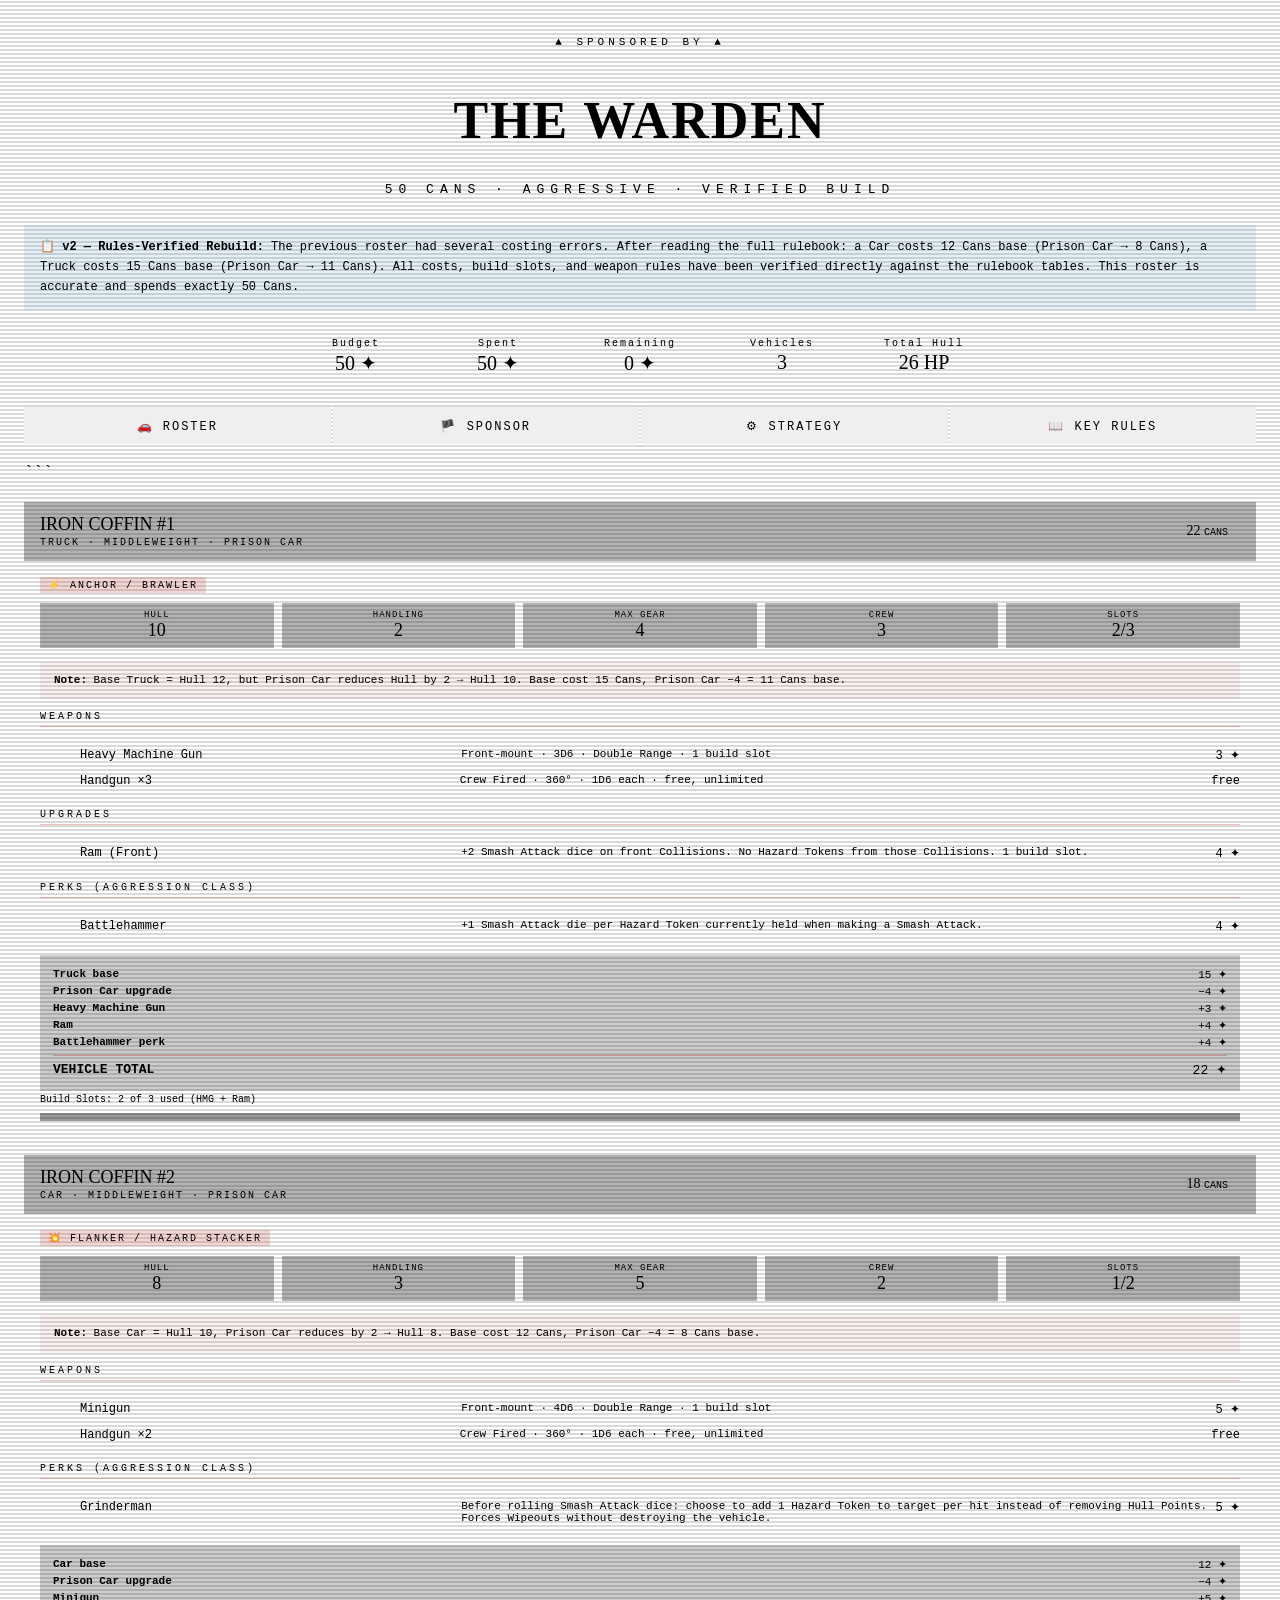
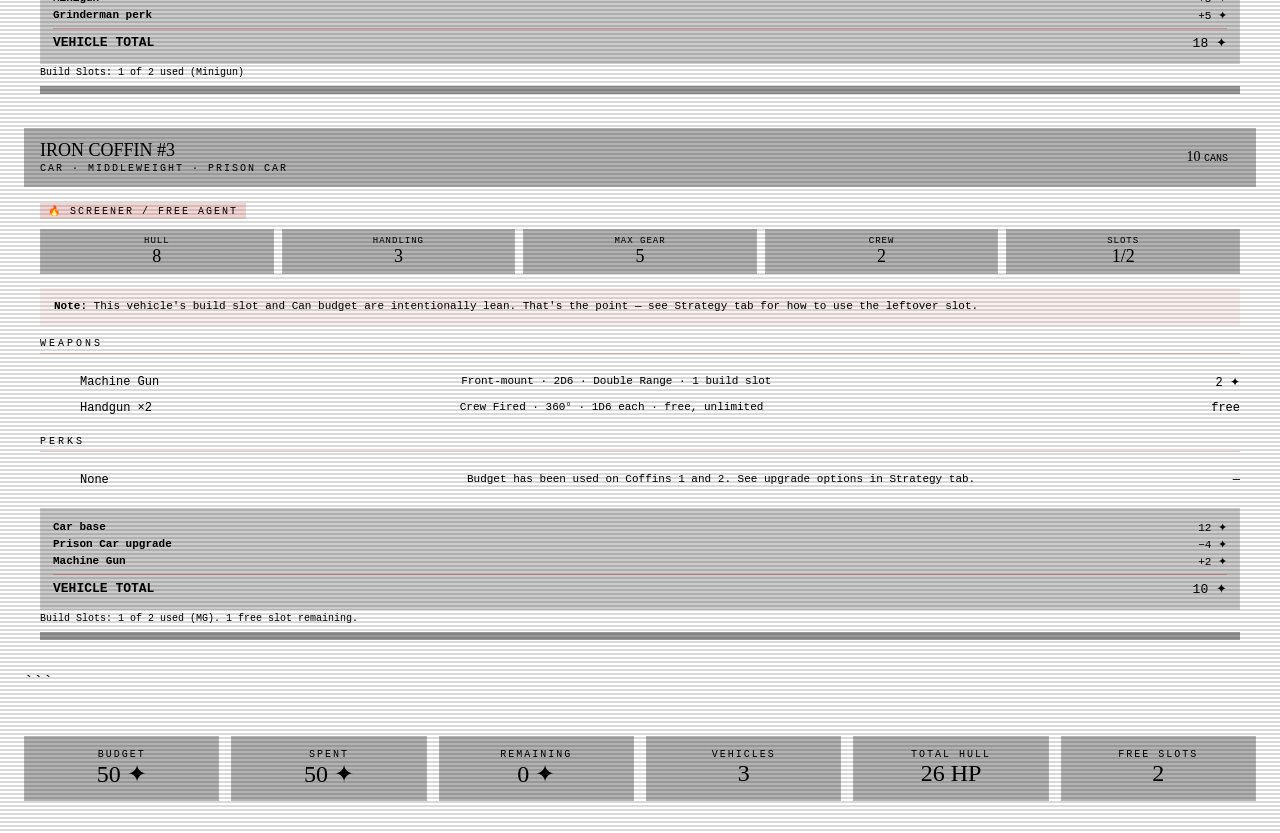
<file: examples/the-warden-roster.html>
<!DOCTYPE html>

<html lang="en">
<head>
<meta charset="UTF-8">
<meta name="viewport" content="width=device-width, initial-scale=1.0">
<title>GASLANDS: WARDEN TEAM ROSTER v2</title>
<style>
  @import url('https://fonts.googleapis.com/css2?family=Black+Ops+One&family=Share+Tech+Mono&family=Oswald:wght@300;400;700&display=swap');

:root {
–rust: #c0392b;
–rust-dark: #7b241c;
–rust-glow: #e74c3c;
–amber: #f39c12;
–amber-light: #f9ca24;
–soot: #1a1208;
–soot-mid: #2c1f0e;
–soot-light: #3d2b14;
–metal: #8d8d8d;
–metal-light: #b0b0b0;
–smoke: #4a4a4a;
–text-primary: #f0e6d3;
–text-muted: #a09070;
–green: #27ae60;
–green-bright: #2ecc71;
–blue: #2980b9;
–blue-bright: #3498db;
}

- { box-sizing: border-box; margin: 0; padding: 0; }

body {
background-color: var(–soot);
background-image:
repeating-linear-gradient(0deg, transparent, transparent 2px, rgba(0,0,0,0.15) 2px, rgba(0,0,0,0.15) 4px),
repeating-linear-gradient(90deg, transparent, transparent 40px, rgba(255,255,255,0.01) 40px, rgba(255,255,255,0.01) 41px);
color: var(–text-primary);
font-family: ‘Share Tech Mono’, monospace;
min-height: 100vh;
padding: 24px 16px;
}

.header { text-align: center; margin-bottom: 28px; position: relative; }
.header::before, .header::after {
content: ‘’; display: block; height: 3px;
background: linear-gradient(90deg, transparent, var(–rust), var(–amber), var(–rust), transparent);
}
.header::before { margin-bottom: 16px; }
.header::after { margin-top: 16px; }
.sponsor-badge {
display: inline-block; background: var(–rust-dark);
border: 1px solid var(–rust); padding: 4px 16px;
font-size: 11px; letter-spacing: 4px; color: var(–amber);
margin-bottom: 8px; text-transform: uppercase;
}
h1 {
font-family: ‘Black Ops One’, cursive;
font-size: clamp(28px, 6vw, 52px);
color: var(–text-primary);
text-shadow: 2px 2px 0 var(–rust-dark), 0 0 30px rgba(192,57,43,0.5);
letter-spacing: 2px; line-height: 1;
}
.subtitle { color: var(–text-muted); font-size: 13px; letter-spacing: 6px; margin-top: 8px; text-transform: uppercase; }

.correction-banner {
background: rgba(41,128,185,0.12);
border: 1px solid var(–blue);
border-left: 4px solid var(–blue-bright);
padding: 12px 16px;
font-size: 12px;
color: var(–text-muted);
margin-bottom: 20px;
line-height: 1.7;
}
.correction-banner strong { color: var(–blue-bright); }

.summary-bar { display: flex; gap: 12px; justify-content: center; flex-wrap: wrap; margin-bottom: 24px; }
.stat-pill {
background: var(–soot-light); border: 1px solid var(–smoke);
padding: 8px 20px; font-size: 13px; display: flex; flex-direction: column;
align-items: center; gap: 2px; min-width: 90px;
}
.stat-pill .label { color: var(–text-muted); font-size: 10px; letter-spacing: 2px; }
.stat-pill .value { color: var(–amber); font-size: 20px; font-family: ‘Black Ops One’, cursive; }
.stat-pill.exact .value { color: var(–green-bright); }

.tabs { display: flex; gap: 2px; margin-bottom: 20px; border-bottom: 2px solid var(–rust-dark); }
.tab {
background: var(–soot-mid); border: none; color: var(–text-muted);
font-family: ‘Share Tech Mono’, monospace; font-size: 12px; letter-spacing: 2px;
padding: 10px 16px; cursor: pointer; text-transform: uppercase;
transition: all 0.15s; border-top: 2px solid transparent; flex: 1;
}
.tab:hover { color: var(–text-primary); background: var(–soot-light); }
.tab.active { background: var(–soot); color: var(–amber); border-top: 2px solid var(–rust); }

.panel { display: none; }
.panel.active { display: block; }

.vehicles-grid { display: grid; gap: 20px; }
.vehicle-card {
background: var(–soot-mid); border: 1px solid var(–smoke);
border-left: 4px solid var(–rust); position: relative; overflow: hidden;
animation: slideIn 0.3s ease-out;
}
@keyframes slideIn { from { opacity:0; transform:translateX(-10px); } to { opacity:1; transform:translateX(0); } }
.vehicle-card::before {
content:’’; position:absolute; top:0; right:0;
width:80px; height:80px;
background:radial-gradient(circle at top right, rgba(192,57,43,0.08), transparent 70%);
pointer-events:none;
}
.card-header {
background: rgba(0,0,0,0.3); padding: 12px 16px;
display: flex; justify-content: space-between; align-items: center;
border-bottom: 1px solid rgba(255,255,255,0.05);
}
.vehicle-name { font-family: ‘Black Ops One’, cursive; font-size: 18px; color: var(–text-primary); }
.vehicle-type { font-size: 10px; color: var(–text-muted); letter-spacing: 2px; margin-top: 2px; text-transform: uppercase; }
.cost-badge {
background: var(–rust-dark); border: 1px solid var(–rust);
padding: 4px 12px; font-size: 14px; color: var(–amber-light);
font-family: ‘Black Ops One’, cursive; white-space: nowrap;
}
.cost-badge small { font-size: 10px; color: var(–text-muted); font-family: ‘Share Tech Mono’, monospace; }
.card-body { padding: 14px 16px; }

.stats-row { display: flex; gap: 8px; margin-bottom: 14px; flex-wrap: wrap; }
.stat-box {
background: rgba(0,0,0,0.3); border: 1px solid rgba(255,255,255,0.06);
padding: 6px 10px; text-align: center; min-width: 52px; flex: 1;
}
.stat-box .s-label { font-size: 9px; color: var(–text-muted); letter-spacing: 1px; display: block; text-transform: uppercase; }
.stat-box .s-val { font-size: 18px; color: var(–amber); font-family: ‘Black Ops One’, cursive; display: block; }

.section-title {
font-size: 10px; letter-spacing: 3px; color: var(–rust-glow);
text-transform: uppercase; margin: 12px 0 6px;
border-bottom: 1px solid rgba(192,57,43,0.3); padding-bottom: 4px;
}
.item-list { list-style: none; }
.item-list li {
display: flex; justify-content: space-between; align-items: flex-start;
padding: 5px 0; border-bottom: 1px solid rgba(255,255,255,0.03);
font-size: 12px; gap: 8px;
}
.item-list li:last-child { border-bottom: none; }
.item-name { color: var(–text-primary); flex: 1; }
.item-desc { color: var(–text-muted); font-size: 11px; flex: 2; }
.item-cost { color: var(–amber); white-space: nowrap; }
.item-cost.free { color: var(–text-muted); }

.role-tag {
display: inline-block; background: rgba(192,57,43,0.2);
border: 1px solid var(–rust-dark); padding: 2px 8px;
font-size: 10px; letter-spacing: 2px; color: var(–rust-glow);
margin-bottom: 10px; text-transform: uppercase;
}
.slot-bar { height: 8px; background: rgba(0,0,0,0.4); border: 1px solid var(–smoke); margin-top: 8px; overflow: hidden; }
.slot-fill { height: 100%; background: linear-gradient(90deg, var(–rust), var(–amber)); transition: width 0.4s ease; }
.slot-label { font-size: 10px; color: var(–text-muted); margin-top: 3px; }

.cost-breakdown {
background: rgba(0,0,0,0.2); border: 1px solid rgba(255,255,255,0.05);
padding: 10px 12px; margin-top: 12px; font-size: 11px;
}
.cost-row { display: flex; justify-content: space-between; padding: 2px 0; color: var(–text-muted); }
.cost-row.total { color: var(–amber); border-top: 1px solid rgba(192,57,43,0.4); margin-top: 4px; padding-top: 6px; font-size: 13px; }
.cost-row strong { color: var(–text-primary); }

.totals-grid {
display: grid; grid-template-columns: repeat(auto-fit, minmax(120px, 1fr));
gap: 12px; margin-top: 24px; padding-top: 20px; border-top: 1px solid var(–smoke);
}
.total-item { text-align: center; padding: 12px; background: rgba(0,0,0,0.3); border: 1px solid rgba(255,255,255,0.05); }
.total-item .t-label { font-size: 10px; letter-spacing: 2px; color: var(–text-muted); text-transform: uppercase; display: block; }
.total-item .t-value { font-size: 24px; font-family: ‘Black Ops One’, cursive; color: var(–amber); display: block; }
.total-item.exact .t-value { color: var(–green-bright); }

/* Strategy */
.strategy-grid { display: grid; grid-template-columns: 1fr 1fr; gap: 16px; }
@media (max-width: 600px) { .strategy-grid { grid-template-columns: 1fr; } }
.strategy-card { background: var(–soot-mid); border: 1px solid var(–smoke); border-top: 3px solid var(–rust); padding: 16px; }
.strategy-card h3 { font-family: ‘Oswald’, sans-serif; font-size: 14px; letter-spacing: 3px; color: var(–amber); text-transform: uppercase; margin-bottom: 12px; }
.strategy-card p, .strategy-card li { font-size: 12px; color: var(–text-muted); line-height: 1.7; }
.strategy-card ul { padding-left: 16px; }
.strategy-card li { margin-bottom: 6px; }
.strategy-card li span { color: var(–text-primary); }
.tip-box { background: rgba(243,156,18,0.07); border-left: 3px solid var(–amber); padding: 12px 14px; margin-top: 12px; font-size: 12px; color: var(–text-muted); line-height: 1.7; }
.tip-box strong { color: var(–amber); }

.sponsor-block { background: var(–soot-mid); border: 1px solid var(–smoke); border-left: 4px solid var(–amber); padding: 20px; margin-bottom: 16px; }
.sponsor-block h2 { font-family: ‘Black Ops One’, cursive; font-size: 24px; color: var(–text-primary); margin-bottom: 4px; }
.sponsor-block .flavor { font-size: 12px; color: var(–text-muted); font-style: italic; line-height: 1.6; margin-bottom: 14px; }
.perk-item { display: flex; gap: 10px; padding: 8px 0; border-bottom: 1px solid rgba(255,255,255,0.04); font-size: 12px; }
.perk-item:last-child { border: none; }
.perk-icon { color: var(–rust-glow); font-size: 14px; min-width: 16px; }
.perk-text strong { color: var(–amber-light); display: block; margin-bottom: 2px; font-size: 12px; }
.perk-text span { color: var(–text-muted); line-height: 1.5; }
.why-box { background: rgba(39,174,96,0.07); border-left: 3px solid var(–green); padding: 12px 14px; margin-top: 16px; font-size: 12px; color: var(–text-muted); line-height: 1.7; }
.why-box strong { color: var(–green-bright); }

.divider { height: 1px; background: linear-gradient(90deg, transparent, var(–smoke), transparent); margin: 20px 0; }

.rules-note {
background: rgba(192,57,43,0.07); border: 1px solid var(–rust-dark);
padding: 10px 14px; margin-top: 10px; font-size: 11px; color: var(–text-muted); line-height: 1.6;
}
.rules-note strong { color: var(–rust-glow); }

::-webkit-scrollbar { width: 6px; }
::-webkit-scrollbar-track { background: var(–soot); }
::-webkit-scrollbar-thumb { background: var(–rust-dark); }
</style>

</head>
<body>

<div class="header">
  <div class="sponsor-badge">▲ SPONSORED BY ▲</div>
  <h1>THE WARDEN</h1>
  <div class="subtitle">50 Cans · Aggressive · Verified Build</div>
</div>

<div class="correction-banner">
  <strong>📋 v2 — Rules-Verified Rebuild:</strong> The previous roster had several costing errors. After reading the full rulebook: a Car costs 12 Cans base (Prison Car → 8 Cans), a Truck costs 15 Cans base (Prison Car → 11 Cans). All costs, build slots, and weapon rules have been verified directly against the rulebook tables. This roster is accurate and spends exactly 50 Cans.
</div>

<div class="summary-bar">
  <div class="stat-pill"><span class="label">Budget</span><span class="value">50 ✦</span></div>
  <div class="stat-pill exact"><span class="label">Spent</span><span class="value">50 ✦</span></div>
  <div class="stat-pill"><span class="label">Remaining</span><span class="value">0 ✦</span></div>
  <div class="stat-pill"><span class="label">Vehicles</span><span class="value">3</span></div>
  <div class="stat-pill"><span class="label">Total Hull</span><span class="value">26 HP</span></div>
</div>

<div class="tabs">
  <button class="tab active" onclick="showTab('roster', this)">🚗 Roster</button>
  <button class="tab" onclick="showTab('sponsor', this)">🏴 Sponsor</button>
  <button class="tab" onclick="showTab('strategy', this)">⚙ Strategy</button>
  <button class="tab" onclick="showTab('rules', this)">📖 Key Rules</button>
</div>

<!-- ===== ROSTER ===== -->

<div id="panel-roster" class="panel active">
  <div class="vehicles-grid">

```
<!-- V1: TRUCK -->
<div class="vehicle-card">
  <div class="card-header">
    <div>
      <div class="vehicle-name">IRON COFFIN #1</div>
      <div class="vehicle-type">Truck · Middleweight · Prison Car</div>
    </div>
    <div class="cost-badge">22 <small>CANS</small></div>
  </div>
  <div class="card-body">
    <div class="role-tag">⚡ ANCHOR / BRAWLER</div>
    <div class="stats-row">
      <div class="stat-box"><span class="s-label">Hull</span><span class="s-val">10</span></div>
      <div class="stat-box"><span class="s-label">Handling</span><span class="s-val">2</span></div>
      <div class="stat-box"><span class="s-label">Max Gear</span><span class="s-val">4</span></div>
      <div class="stat-box"><span class="s-label">Crew</span><span class="s-val">3</span></div>
      <div class="stat-box"><span class="s-label">Slots</span><span class="s-val">2/3</span></div>
    </div>
    <div class="rules-note"><strong>Note:</strong> Base Truck = Hull 12, but Prison Car reduces Hull by 2 → Hull 10. Base cost 15 Cans, Prison Car −4 = 11 Cans base.</div>

    <div class="section-title">Weapons</div>
    <ul class="item-list">
      <li>
        <span class="item-name">Heavy Machine Gun</span>
        <span class="item-desc">Front-mount · 3D6 · Double Range · 1 build slot</span>
        <span class="item-cost">3 ✦</span>
      </li>
      <li>
        <span class="item-name">Handgun ×3</span>
        <span class="item-desc">Crew Fired · 360° · 1D6 each · free, unlimited</span>
        <span class="item-cost free">free</span>
      </li>
    </ul>

    <div class="section-title">Upgrades</div>
    <ul class="item-list">
      <li>
        <span class="item-name">Ram (Front)</span>
        <span class="item-desc">+2 Smash Attack dice on front Collisions. No Hazard Tokens from those Collisions. 1 build slot.</span>
        <span class="item-cost">4 ✦</span>
      </li>
    </ul>

    <div class="section-title">Perks (Aggression class)</div>
    <ul class="item-list">
      <li>
        <span class="item-name">Battlehammer</span>
        <span class="item-desc">+1 Smash Attack die per Hazard Token currently held when making a Smash Attack.</span>
        <span class="item-cost">4 ✦</span>
      </li>
    </ul>

    <div class="cost-breakdown">
      <div class="cost-row"><strong>Truck base</strong><span>15 ✦</span></div>
      <div class="cost-row"><strong>Prison Car upgrade</strong><span>−4 ✦</span></div>
      <div class="cost-row"><strong>Heavy Machine Gun</strong><span>+3 ✦</span></div>
      <div class="cost-row"><strong>Ram</strong><span>+4 ✦</span></div>
      <div class="cost-row"><strong>Battlehammer perk</strong><span>+4 ✦</span></div>
      <div class="cost-row total"><strong>VEHICLE TOTAL</strong><span>22 ✦</span></div>
    </div>

    <div class="slot-label">Build Slots: 2 of 3 used (HMG + Ram)</div>
    <div class="slot-bar"><div class="slot-fill" style="width:67%"></div></div>
  </div>
</div>

<!-- V2: CAR - FLANKER -->
<div class="vehicle-card">
  <div class="card-header">
    <div>
      <div class="vehicle-name">IRON COFFIN #2</div>
      <div class="vehicle-type">Car · Middleweight · Prison Car</div>
    </div>
    <div class="cost-badge">18 <small>CANS</small></div>
  </div>
  <div class="card-body">
    <div class="role-tag">💥 FLANKER / HAZARD STACKER</div>
    <div class="stats-row">
      <div class="stat-box"><span class="s-label">Hull</span><span class="s-val">8</span></div>
      <div class="stat-box"><span class="s-label">Handling</span><span class="s-val">3</span></div>
      <div class="stat-box"><span class="s-label">Max Gear</span><span class="s-val">5</span></div>
      <div class="stat-box"><span class="s-label">Crew</span><span class="s-val">2</span></div>
      <div class="stat-box"><span class="s-label">Slots</span><span class="s-val">1/2</span></div>
    </div>
    <div class="rules-note"><strong>Note:</strong> Base Car = Hull 10, Prison Car reduces by 2 → Hull 8. Base cost 12 Cans, Prison Car −4 = 8 Cans base.</div>

    <div class="section-title">Weapons</div>
    <ul class="item-list">
      <li>
        <span class="item-name">Minigun</span>
        <span class="item-desc">Front-mount · 4D6 · Double Range · 1 build slot</span>
        <span class="item-cost">5 ✦</span>
      </li>
      <li>
        <span class="item-name">Handgun ×2</span>
        <span class="item-desc">Crew Fired · 360° · 1D6 each · free, unlimited</span>
        <span class="item-cost free">free</span>
      </li>
    </ul>

    <div class="section-title">Perks (Aggression class)</div>
    <ul class="item-list">
      <li>
        <span class="item-name">Grinderman</span>
        <span class="item-desc">Before rolling Smash Attack dice: choose to add 1 Hazard Token to target per hit instead of removing Hull Points. Forces Wipeouts without destroying the vehicle.</span>
        <span class="item-cost">5 ✦</span>
      </li>
    </ul>

    <div class="cost-breakdown">
      <div class="cost-row"><strong>Car base</strong><span>12 ✦</span></div>
      <div class="cost-row"><strong>Prison Car upgrade</strong><span>−4 ✦</span></div>
      <div class="cost-row"><strong>Minigun</strong><span>+5 ✦</span></div>
      <div class="cost-row"><strong>Grinderman perk</strong><span>+5 ✦</span></div>
      <div class="cost-row total"><strong>VEHICLE TOTAL</strong><span>18 ✦</span></div>
    </div>

    <div class="slot-label">Build Slots: 1 of 2 used (Minigun)</div>
    <div class="slot-bar"><div class="slot-fill" style="width:50%"></div></div>
  </div>
</div>

<!-- V3: CAR - KAMIKAZE -->
<div class="vehicle-card">
  <div class="card-header">
    <div>
      <div class="vehicle-name">IRON COFFIN #3</div>
      <div class="vehicle-type">Car · Middleweight · Prison Car</div>
    </div>
    <div class="cost-badge">10 <small>CANS</small></div>
  </div>
  <div class="card-body">
    <div class="role-tag">🔥 SCREENER / FREE AGENT</div>
    <div class="stats-row">
      <div class="stat-box"><span class="s-label">Hull</span><span class="s-val">8</span></div>
      <div class="stat-box"><span class="s-label">Handling</span><span class="s-val">3</span></div>
      <div class="stat-box"><span class="s-label">Max Gear</span><span class="s-val">5</span></div>
      <div class="stat-box"><span class="s-label">Crew</span><span class="s-val">2</span></div>
      <div class="stat-box"><span class="s-label">Slots</span><span class="s-val">1/2</span></div>
    </div>
    <div class="rules-note"><strong>Note:</strong> This vehicle's build slot and Can budget are intentionally lean. That's the point — see Strategy tab for how to use the leftover slot.</div>

    <div class="section-title">Weapons</div>
    <ul class="item-list">
      <li>
        <span class="item-name">Machine Gun</span>
        <span class="item-desc">Front-mount · 2D6 · Double Range · 1 build slot</span>
        <span class="item-cost">2 ✦</span>
      </li>
      <li>
        <span class="item-name">Handgun ×2</span>
        <span class="item-desc">Crew Fired · 360° · 1D6 each · free, unlimited</span>
        <span class="item-cost free">free</span>
      </li>
    </ul>

    <div class="section-title">Perks</div>
    <ul class="item-list">
      <li>
        <span class="item-name">None</span>
        <span class="item-desc">Budget has been used on Coffins 1 and 2. See upgrade options in Strategy tab.</span>
        <span class="item-cost free">—</span>
      </li>
    </ul>

    <div class="cost-breakdown">
      <div class="cost-row"><strong>Car base</strong><span>12 ✦</span></div>
      <div class="cost-row"><strong>Prison Car upgrade</strong><span>−4 ✦</span></div>
      <div class="cost-row"><strong>Machine Gun</strong><span>+2 ✦</span></div>
      <div class="cost-row total"><strong>VEHICLE TOTAL</strong><span>10 ✦</span></div>
    </div>

    <div class="slot-label">Build Slots: 1 of 2 used (MG). 1 free slot remaining.</div>
    <div class="slot-bar"><div class="slot-fill" style="width:50%"></div></div>
  </div>
</div>
```

  </div><!-- end grid -->

  <div class="totals-grid">
    <div class="total-item"><span class="t-label">Budget</span><span class="t-value">50 ✦</span></div>
    <div class="total-item exact"><span class="t-label">Spent</span><span class="t-value">50 ✦</span></div>
    <div class="total-item"><span class="t-label">Remaining</span><span class="t-value">0 ✦</span></div>
    <div class="total-item"><span class="t-label">Vehicles</span><span class="t-value">3</span></div>
    <div class="total-item"><span class="t-label">Total Hull</span><span class="t-value">26 HP</span></div>
    <div class="total-item"><span class="t-label">Free Slots</span><span class="t-value">2</span></div>
  </div>
</div>

<!-- ===== SPONSOR ===== -->

<div id="panel-sponsor" class="panel">
  <div class="sponsor-block">
    <h2>THE WARDEN</h2>
    <p class="flavor">
      Warden Cadeila runs the São Paulo People's Penitentiary. Her prisoners are granted a shot at freedom — welded into solid steel "coffin cars" and sent out to race on live television. The deal isn't great for the condemned, but it's better than the alternative.
    </p>
    <div class="section-title">Perk Classes Available</div>
    <div style="display:flex;gap:12px;margin-bottom:14px;flex-wrap:wrap">
      <span style="background:rgba(192,57,43,0.2);border:1px solid var(--rust);padding:4px 14px;font-size:11px;letter-spacing:2px;color:var(--rust-glow)">AGGRESSION</span>
      <span style="background:rgba(192,57,43,0.2);border:1px solid var(--rust);padding:4px 14px;font-size:11px;letter-spacing:2px;color:var(--rust-glow)">BADASS</span>
    </div>
    <div class="section-title">Sponsored Perks (Free for all vehicles)</div>
    <div class="perk-item">
      <span class="perk-icon">⛓</span>
      <div class="perk-text">
        <strong>Prison Cars</strong>
        <span>Any Middleweight vehicle may take this upgrade: reduce base cost by 4 Cans (minimum 5 Cans), reduce Hull Value by 2. May only be purchased once per vehicle. No build slots required. This is the economic engine of the entire team — it's why you can afford three vehicles.</span>
      </div>
    </div>
    <div class="perk-item">
      <span class="perk-icon">💥</span>
      <div class="perk-text">
        <strong>Fireworks</strong>
        <span>When a vehicle Explodes (on a Wreck explosion check roll of 6+, or from being hit while carrying ammo): gain 1 Audience Vote (Middleweight) or 2 Audience Votes (Heavyweight). This is on top of the 1 Audience Vote you always get for being Wrecked. Also discards all ammo tokens from the wreck.</span>
      </div>
    </div>
  </div>
  <div class="why-box">
    <strong>Why The Warden for Aggressive 50 Cans?</strong><br><br>
    At 50 Cans, most sponsors give you 2 vehicles. The Warden's Prison Car perk gives you 3 — and three aggressive activations per Gear Phase is a massive tactical advantage. You can overwhelm, flank, and dictate pace simultaneously. Access to the Aggression perk class (Battlehammer, Grinderman, Terrifying Lunatic, Murder Tractor) and Badass (Road Warrior, Powder Keg, Crowd Pleaser) gives you perks that punish enemies for being close to you — perfect for an in-your-face style. No other sponsor matches this combination of activation advantage AND aggression-focused perks at this points level.
  </div>
</div>

<!-- ===== STRATEGY ===== -->

<div id="panel-strategy" class="panel">
  <div class="strategy-grid">

```
<div class="strategy-card">
  <h3>⚡ Core Gameplan</h3>
  <ul>
    <li><span>Coffin #1 (Truck, Ram + Battlehammer):</span> Your anvil. Drive it into the thickest fighting. Ram prevents Hazard Tokens from Collisions, and Battlehammer means the Hazard Tokens you do accumulate (from Skid Dice, hazardous manoeuvres etc.) become bonus attack dice on Smash Attacks. The Truck's Crew 3 also lets it fire 3 weapons in an Attack Step.</li>
    <li><span>Coffin #2 (Car, Minigun + Grinderman):</span> Your flanker. Grinderman lets you choose to convert Smash Attack hits into Hazard Tokens on the target instead of Hull damage — stacking them toward an inevitable Wipeout without even killing the vehicle. The Minigun's 4D6 at Double Range is also excellent suppressing fire.</li>
    <li><span>Coffin #3 (Car, MG):</span> Your wildcard. Cheap, fast (Gear 5), and has one free build slot — see the upgrade options below.</li>
  </ul>
</div>

<div class="strategy-card">
  <h3>🔥 Coffin #3 Upgrade Options</h3>
  <p style="margin-bottom:8px">You have 0 Cans left but 1 free build slot on Coffin #3 and 1 free slot on Coffin #2. Here are optional swap strategies if you adjust the build slightly:</p>
  <ul>
    <li><span>Swap Battlehammer (4✦) → Road Warrior (2✦):</span> Saves 2 Cans. Add Mine Dropper (1✦) to Coffin #3 for rear area denial, plus Powder Keg (1✦) to make explosions more dramatic. Budget: exactly 50✦.</li>
    <li><span>Swap Grinderman (5✦) → Terrifying Lunatic (5✦):</span> Same cost. Enemies ending their move within Short range of Coffin #2 gain a Hazard Token — passive Hazard pressure without even Colliding.</li>
    <li><span>Drop Battlehammer (4✦), add Exploding Ram (3✦, 0 slots) to Coffin #3:</span> Coffin #3 becomes a kamikaze — first front Collision triggers +6 attack dice Smash Attack. Saves 1 Can, which can buy Crowd Pleaser (1✦, Badass) for a free Audience Vote when it wipes out gloriously.</li>
  </ul>
</div>

<div class="strategy-card">
  <h3>🎲 Hazard Token Management</h3>
  <ul>
    <li><span>Truck (Handling 2):</span> Roll only 1-2 Skid Dice carefully. You Wipeout at 6 Hazards. Battlehammer actually benefits from accumulating 2-4 tokens before a Smash Attack — but don't push past 5.</li>
    <li><span>Cars (Handling 3):</span> More flexibility. Roll 2-3 dice when you need to change Gear or line up shots. Grinderman makes Coffin #2's Collisions devastating so aim for T-Bone impacts at Gear 3+.</li>
    <li><span>Ram removes Hazard Token penalty:</span> The Truck's Ram means Collisions don't give it Hazard Tokens on the declared facing. This is critical — you can ram repeatedly without spiralling toward Wipeout from Collision Hazards alone.</li>
  </ul>
</div>

<div class="strategy-card">
  <h3>⚠ Know Your Weaknesses</h3>
  <ul>
    <li><span>Low Hull on Prison Cars:</span> 8 Hull on the cars means sustained fire will kill them. Keep them moving and avoid being bracketed.</li>
    <li><span>No long-range dominance:</span> All weapons are Double Range, which is good, but you want to close distance. Get in their faces early.</li>
    <li><span>Truck's Handling 2:</span> It will fail Skid Dice rolls regularly. Pick straight or gentle templates when you're already at 3+ Hazards. Use the Ram to absorb Collision Hazards without penalty.</li>
    <li><span>Audience Votes:</span> You get them when Wrecked, so use them for Thunderous Applause (remove D6 Hazards) or Respawn to stay in the fight.</li>
  </ul>
  <div class="tip-box">
    <strong>Rule of Carnage Reminder:</strong> When in doubt, choose whatever causes the most carnage. This team is built for exactly that.
  </div>
</div>
```

  </div>
</div>

<!-- ===== KEY RULES ===== -->

<div id="panel-rules" class="panel">
  <div class="strategy-grid">

```
<div class="strategy-card">
  <h3>🚗 Prison Car Rules</h3>
  <ul>
    <li><span>Who can take it:</span> Middleweight vehicles only. Once per vehicle.</li>
    <li><span>Cost effect:</span> −4 Cans from base cost (minimum 5 Cans total).</li>
    <li><span>Hull effect:</span> −2 Hull Value permanently.</li>
    <li><span>Build slots required:</span> None (0 slots).</li>
    <li><span>Car with Prison Car:</span> 12 − 4 = 8 Cans, Hull 10 − 2 = 8 HP.</li>
    <li><span>Truck with Prison Car:</span> 15 − 4 = 11 Cans, Hull 12 − 2 = 10 HP.</li>
  </ul>
</div>

<div class="strategy-card">
  <h3>💥 Ram Rules</h3>
  <ul>
    <li><span>Facing:</span> Must declare a facing (front, rear, or side) when purchased.</li>
    <li><span>Collision on that facing:</span> +2 attack dice to Smash Attack, AND this vehicle does NOT gain Hazard Tokens from that Collision.</li>
    <li><span>Build slots:</span> 1 slot.</li>
    <li><span>Cost:</span> 4 Cans.</li>
    <li><span>Stacking:</span> A Ram and Exploding Ram on the same facing are cumulative.</li>
  </ul>
</div>

<div class="strategy-card">
  <h3>🔨 Battlehammer Rules</h3>
  <ul>
    <li><span>Perk class:</span> Aggression.</li>
    <li><span>Cost:</span> 4 Cans.</li>
    <li><span>Effect:</span> When making a Smash Attack, this vehicle gains +1 attack die for each Hazard Token it currently holds.</li>
    <li><span>Synergy:</span> A Truck with 4 Hazard Tokens making a T-Bone Smash in Gear 3 rolls: 3 (Gear) + 2 (Ram) + 4 (Battlehammer tokens) = 9 attack dice.</li>
  </ul>
</div>

<div class="strategy-card">
  <h3>🔩 Grinderman Rules</h3>
  <ul>
    <li><span>Perk class:</span> Aggression.</li>
    <li><span>Cost:</span> 5 Cans.</li>
    <li><span>Effect:</span> Before rolling Smash Attack dice, this vehicle may choose to add 1 Hazard Token to the target vehicle for each point of damage it inflicts, instead of removing Hull Points.</li>
    <li><span>Why it's powerful:</span> Target Wipeouts at 6 Hazard Tokens. Grinderman forces a Wipeout without destroying the vehicle — Wipeout drops them to Gear 1, potentially causes a Flip, and lets an opponent pivot them. Devastating mid-game.</li>
  </ul>
</div>

<div class="strategy-card">
  <h3>💣 Fireworks (Warden Sponsored)</h3>
  <ul>
    <li><span>Trigger:</span> When a vehicle in this team Explodes (Explosion check = 6+ on D6 + ammo tokens).</li>
    <li><span>Reward:</span> +1 Audience Vote (Middleweight), +2 (Heavyweight).</li>
    <li><span>Also:</span> You always get 1 Audience Vote just for being Wrecked (core rule).</li>
    <li><span>Explosion check:</span> Roll D6 + number of ammo tokens on the vehicle. 6+ = Explodes, dealing 4D6 Blast to all vehicles within Medium range.</li>
  </ul>
</div>

<div class="strategy-card">
  <h3>🎯 Smash Attack Quick Reference</h3>
  <ul>
    <li><span>Head-On:</span> Both vehicles' Gears added together = dice pool.</li>
    <li><span>T-Bone:</span> Attacker's own current Gear = dice pool.</li>
    <li><span>Tailgate:</span> Faster Gear minus slower Gear = dice pool.</li>
    <li><span>+2 dice:</span> For being 1 weight class heavier.</li>
    <li><span>−1 die:</span> For being 1 weight class lighter.</li>
    <li><span>Hit on:</span> 4+. Critical hit on 6 (counts as 2 hits).</li>
    <li><span>Evade:</span> Defender rolls dice equal to current Gear, 6+ cancels 1 hit.</li>
  </ul>
</div>
```

  </div>
</div>

<script>
  function showTab(name, btn) {
    document.querySelectorAll('.panel').forEach(p => p.classList.remove('active'));
    document.querySelectorAll('.tab').forEach(t => t.classList.remove('active'));
    document.getElementById('panel-' + name).classList.add('active');
    btn.classList.add('active');
  }
</script>

</body>
</html>
</file>
